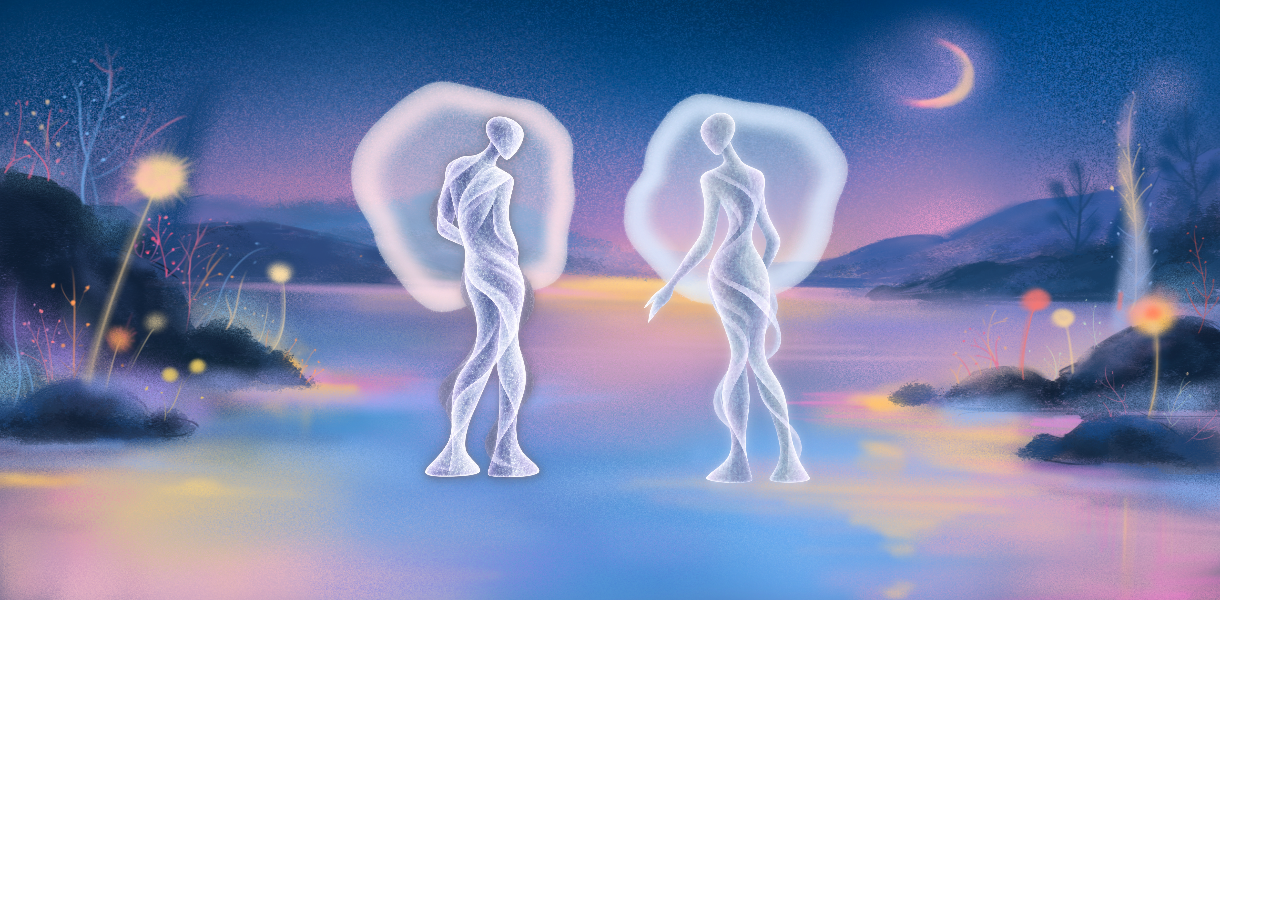
<file: Final assignment/index.html>
<!DOCTYPE html>
<html lang="en">
<head>
  <meta charset="UTF-8">
  <meta name="viewport" content="width=device-width, initial-scale=1.0">
  <title>Interior Distance</title>
  <link rel="stylesheet" href="style.css">

  <script src="libraries/p5.min.js"></script>
  <script src="libraries/p5.sound.min.js"></script>

  <script src="input-control.js"></script>
  <script src="audio-mechanic.js"></script>
  <script src="perlin-layer2.js"></script>
  <script src="perlin-layer1.js"></script>
  <script src="timebased_sketch.js"></script>
</head>
<body>
  <script src="main sketch.js"></script>
</body>
</html>
</file>
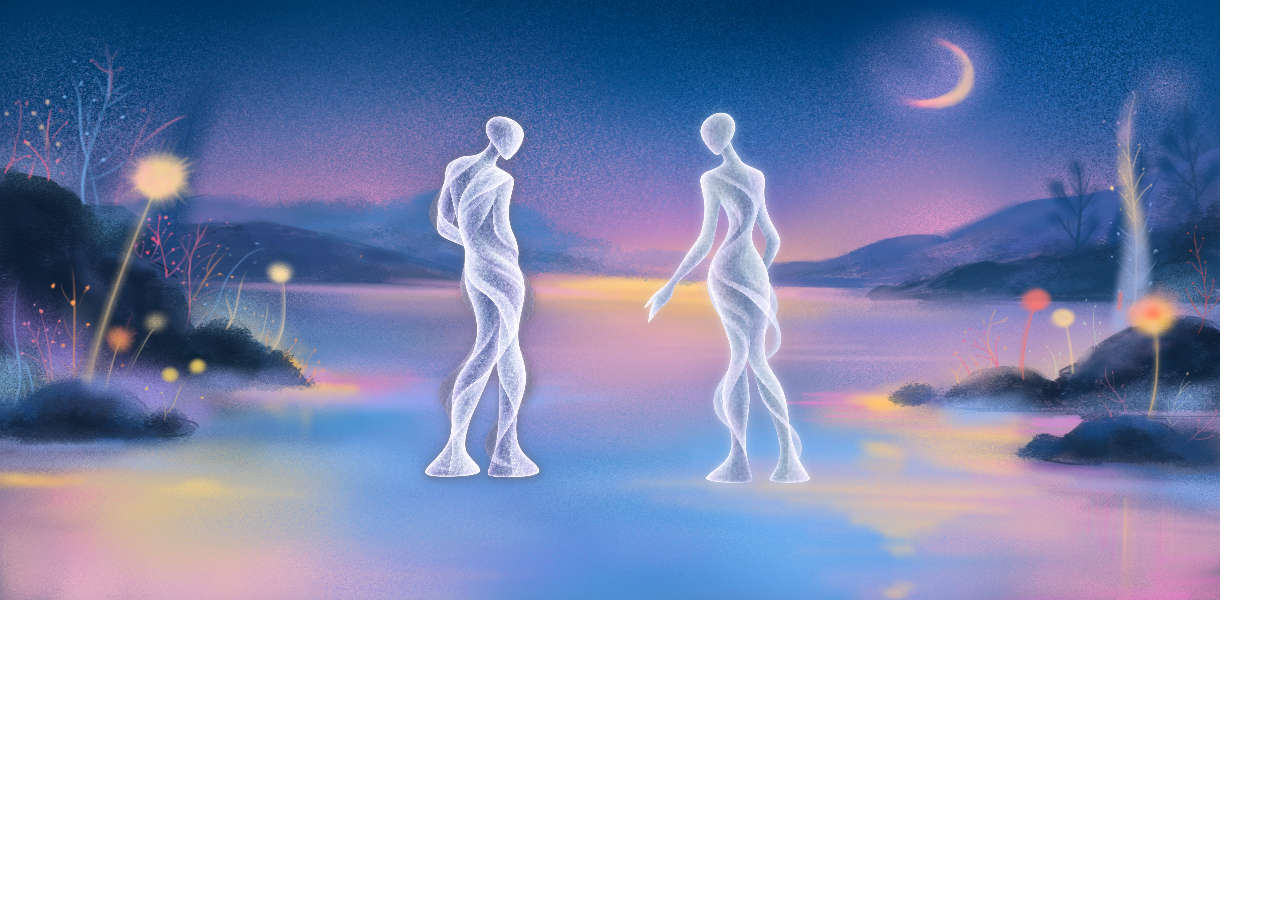
<file: Senhuan Huang_shua0181_input_interior distance.1/index.html>
<!DOCTYPE html>
<html lang="en">
  <head>
    <meta charset="utf-8" />
    <meta name="viewport" content="width=device-width, initial-scale=1.0">

    <title>Sketch</title>

    <link rel="stylesheet" type="text/css" href="style.css">

    <script src="libraries/p5.min.js"></script>
    <script src="libraries/p5.sound.min.js"></script>
  </head>

  <body>
    <script src="sketch.js"></script>
  </body>
</html>
</file>
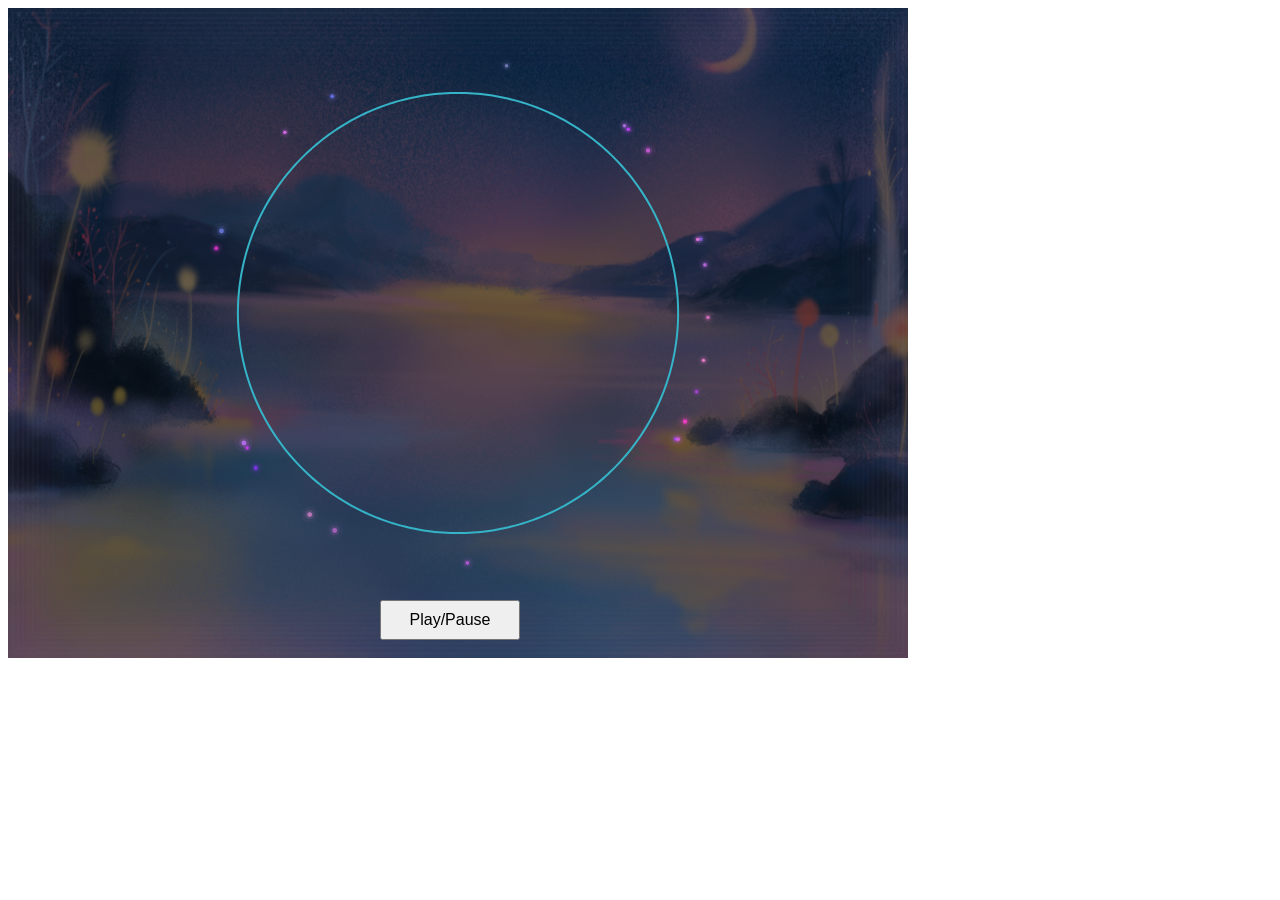
<file: sia1/index.html>
<!DOCTYPE html>
<html lang="en">
  <head>
    <meta charset="utf-8" />
    <meta name="viewport" content="width=device-width, initial-scale=1" />
    <!-- <link rel="stylesheet" href="style.css" /> -->
    <script src="libraries/p5.min.js"></script>
    <script src="libraries/p5.sound.min.js"></script>
  </head>
  <body>
    <div id="artwork"></div>
    <script src="Sia-audio-mechanic-4.js"></script>
  </body>
</html>
</file>
<file: Final assignment/style.css>
html, body {
  margin: 0;
  padding: 0;
}

canvas {
  display: block;
}
</file>
<file: Senhuan Huang_shua0181_input_interior distance.1/style.css>
html, body {
  margin: 0;
  padding: 0;
}

canvas {
  display: block;
}
</file>
<file: sia1/style.css>
* {
  box-sizing: border-box;
}

html, body {
  width: 100%;
  height: 100%;
  margin: 0;
  overflow: hidden;
}

body {
  display: grid;
  place-items: center;
  background: #77adbb;
}

#artwork {
  width: 100vw;
  height: 100vh;
}

canvas {
  display: block;
  width: 100% !important;
  height: 100% !important;
  object-fit: cover;
}
</file>
